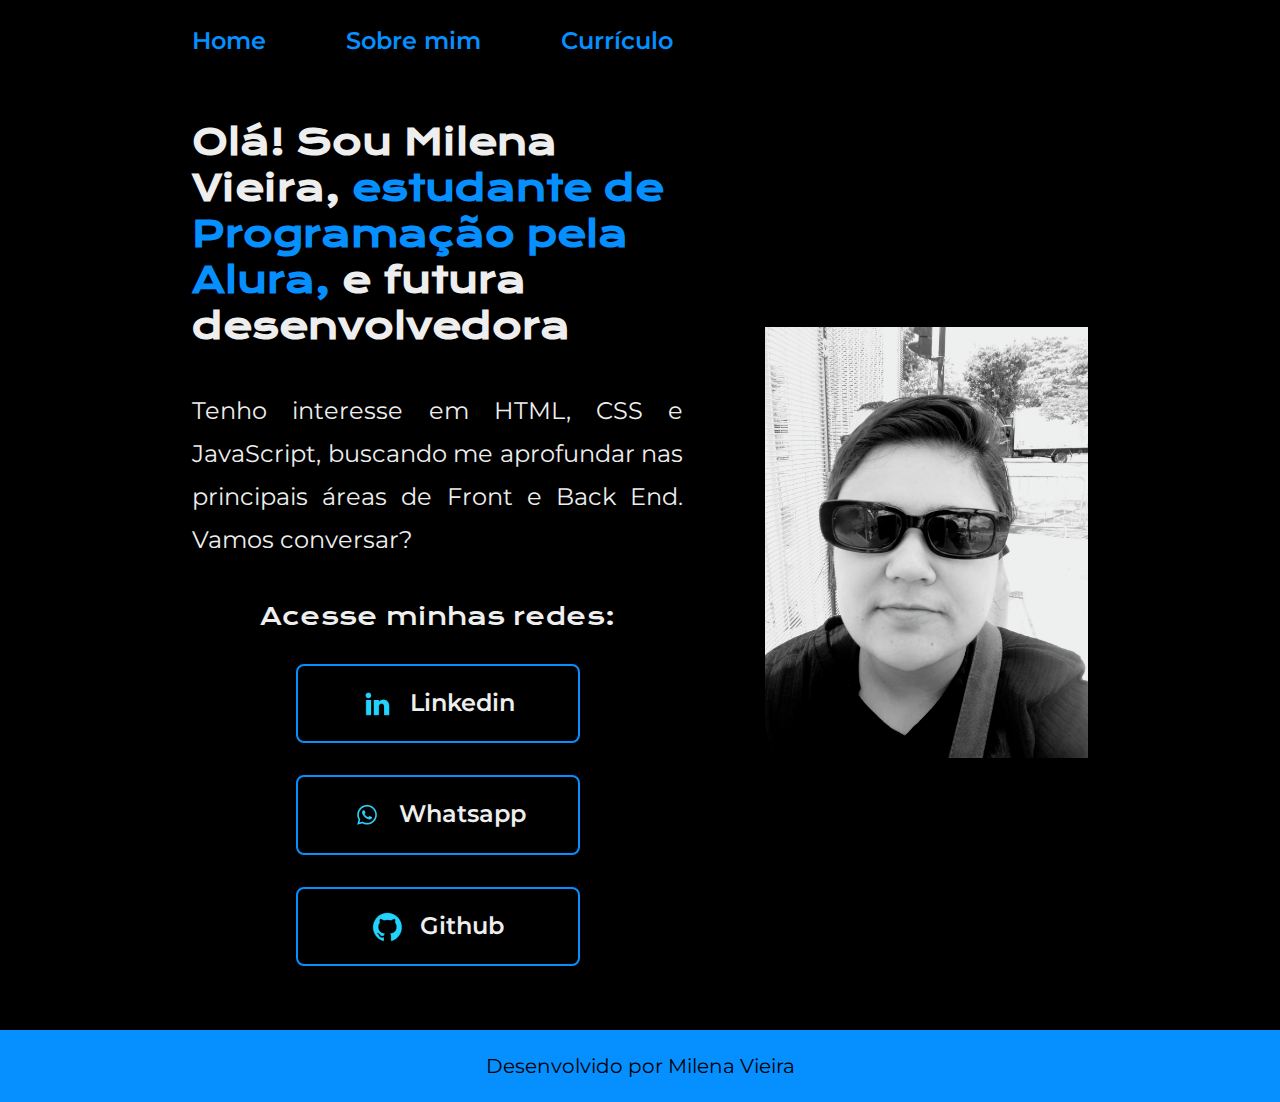
<file: index.html>
<!DOCTYPE html>
<html lang="en">
<head>
    <meta charset="UTF-8">
    <meta http-equiv="X-UA-Compatible" content="IE=edge">
    <meta name="viewport" content="width=device-width, initial-scale=1.0">
    <title>Portfolio</title>
    <link rel="stylesheet" href="./styles/style.css">
</head>
<body>
    <header class="cabecalho">
        <nav class="cabecalho__menu">
            <a class="cabecalho__menu__link" href="index.html">Home</a>
            <a class="cabecalho__menu__link" href="about.html">Sobre mim</a>
            <a class="cabecalho__menu__link" href="curriculo.html">Currículo</a>
        </nav>
    </header>
    <main class="apresentacao">
        <section class="apresentacao__conteudo">
            <h1 class="apresentacao__conteudo__titulo">Olá! Sou Milena Vieira, <strong class="titulo-destaque">estudante de Programação pela Alura,</strong> e futura desenvolvedora</h1>
            <p class="apresentacao__conteudo__texto">Tenho interesse em HTML, CSS e JavaScript, buscando me aprofundar nas principais áreas de Front e Back End. Vamos conversar?</p>
            <div class="apresentacao__links">
                <h2 class="apresentacao__links__subtitulo">Acesse minhas redes:</h2>
                <a class="apresentacao__links__navegacao" href="https://www.linkedin.com/in/milena-vieira-programacao/
                ">
                    <img src="./assets/linkedin.png">
                    Linkedin
                </a>
                <a class="apresentacao__links__navegacao" href="https://contate.me/milena-vieira">
                   
                    <img src="./assets/logo wpp.png">
                    Whatsapp
                </a>
                <a class="apresentacao__links__navegacao" href="https://github.com/migomesvieira">
                   
                    <img src="./assets/github.png">
                    Github
                </a>
            </div>
        </section>
            <img class="apresentacao__imagem" src="./assets/perfil-wpp.png" alt="Foto da Milena Vieira de óculos">
    </main>
    <footer class="rodape">
        <p>Desenvolvido por Milena Vieira</p>
    </footer>
</body>
</html>
</file>
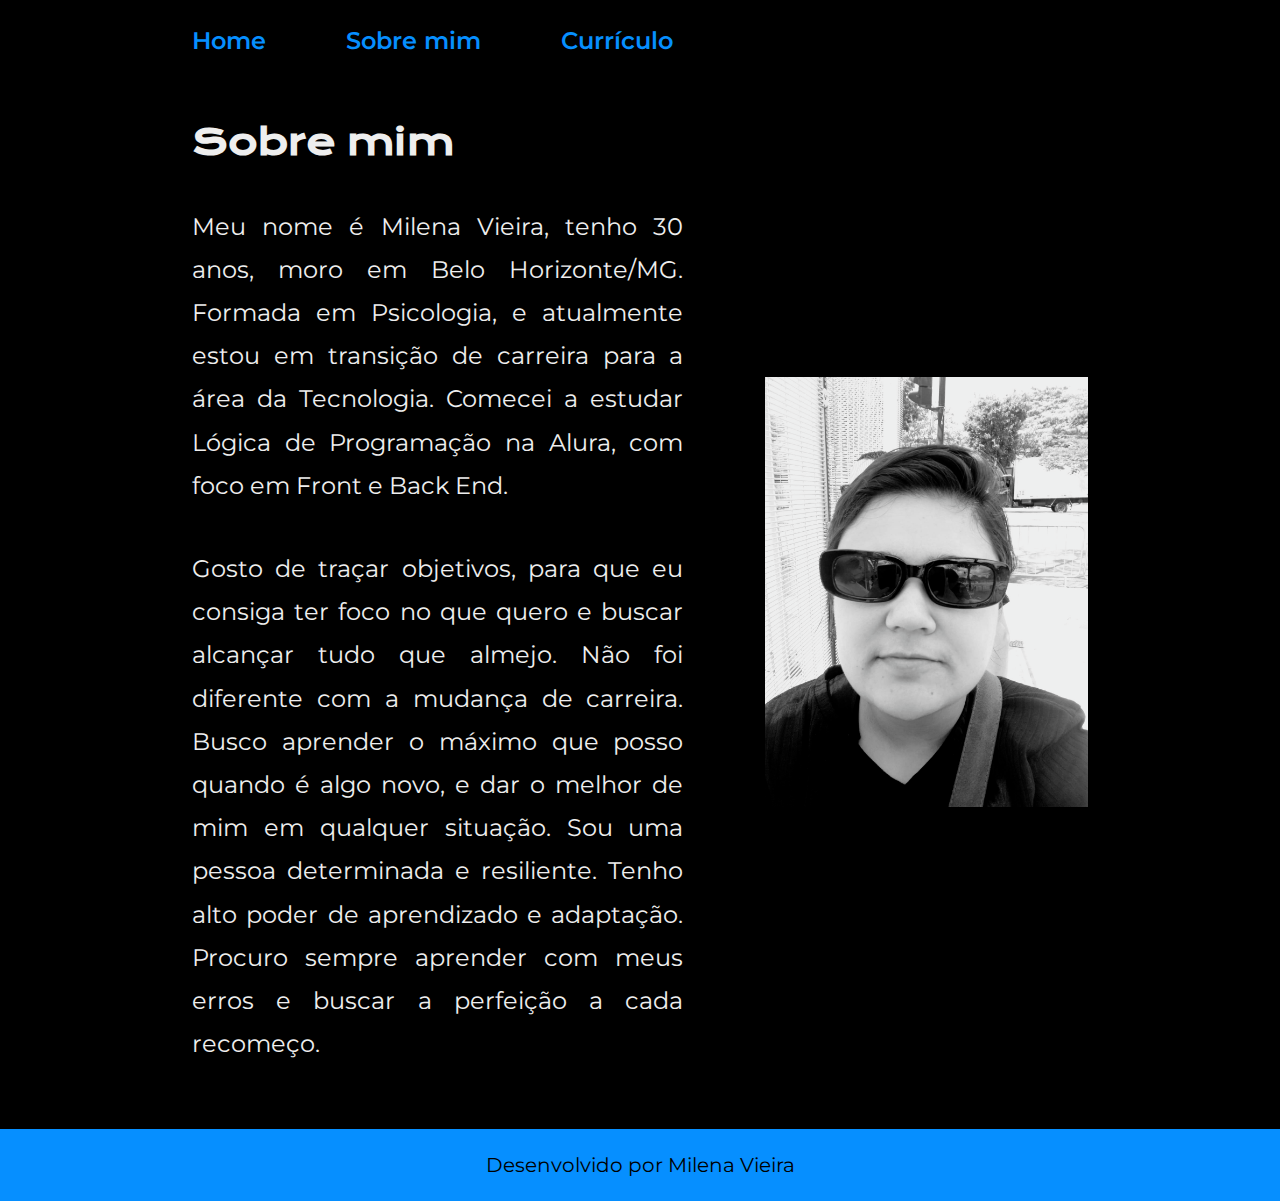
<file: about.html>
<!DOCTYPE html>
<html lang="pt-br">
<head>
    <meta charset="UTF-8">
    <meta name="viewport" content="width=device-width, initial-scale=1.0">
    <title>Sobre mim</title>
    <link rel="stylesheet" href="./styles/style.css">
</head>
<body>
    <header class="cabecalho">
        <nav class="cabecalho__menu">
            <a class="cabecalho__menu__link" href="index.html">Home</a>
            <a class="cabecalho__menu__link" href="about.html">Sobre mim</a>
            <a class="cabecalho__menu__link" href="curriculo.html">Currículo</a>
        </nav>
    </header>

    <main class="apresentacao">
        <section class="apresentacao__conteudo">
            <h1 class="apresentacao__conteudo__titulo">Sobre mim</h1>
            <p class="apresentacao__conteudo__texto">Meu nome é Milena Vieira, tenho 30 anos, moro em Belo Horizonte/MG. Formada em Psicologia, e atualmente estou em transição de carreira para a área da Tecnologia. Comecei a estudar Lógica de Programação na Alura, com foco em Front e Back End.</p>
            <p class="apresentacao__conteudo__texto">Gosto de traçar objetivos, para que eu consiga ter foco no que quero e buscar alcançar tudo que almejo. Não foi diferente com a mudança de carreira. Busco aprender o máximo que posso quando é algo novo, e dar o melhor de mim em qualquer situação. Sou uma pessoa determinada e resiliente. Tenho alto poder de aprendizado e adaptação. Procuro sempre aprender com meus erros e buscar a perfeição a cada recomeço.</p>
        </section>
        <img class="apresentacao__imagem" src="./assets/perfil-wpp.png" alt="Foto da Milena Vieira de óculos">
    </main>

    <footer class="rodape">
        <p>Desenvolvido por Milena Vieira</p>
    </footer>
</body>
</html>
</file>
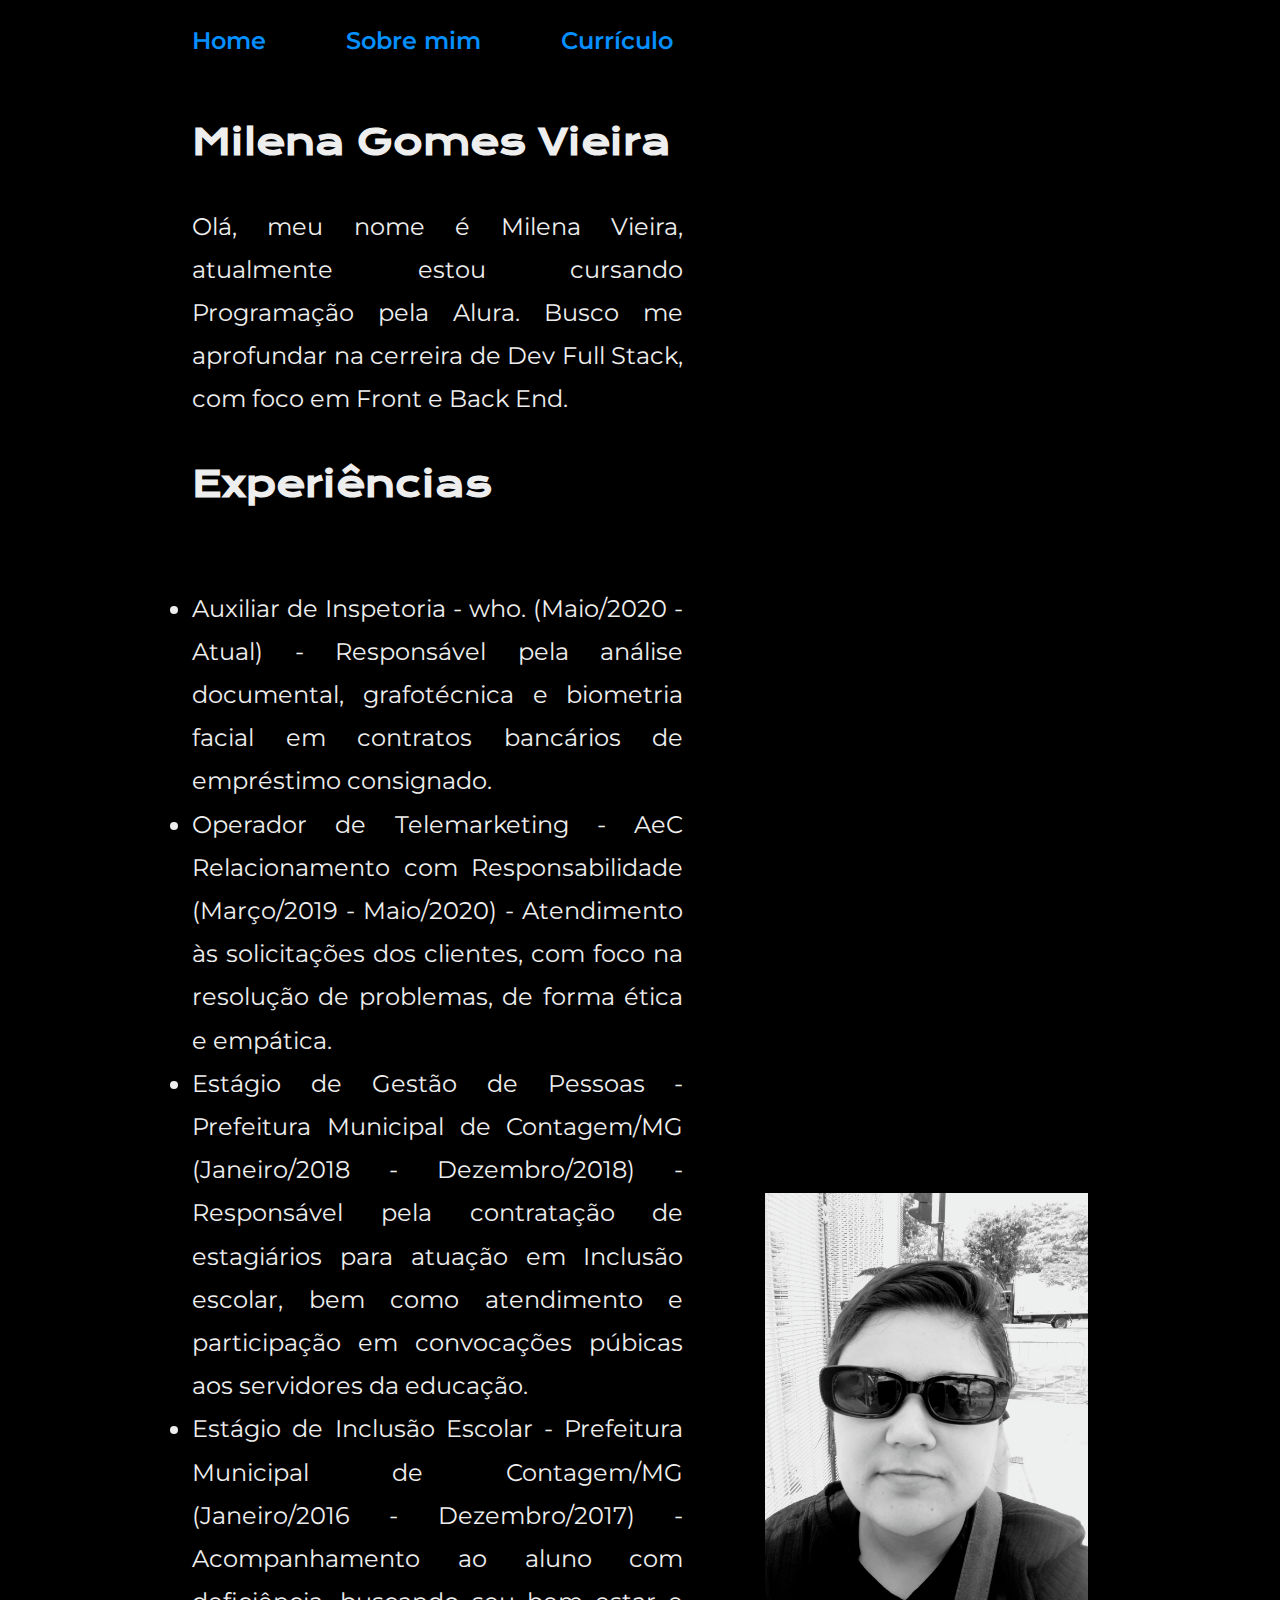
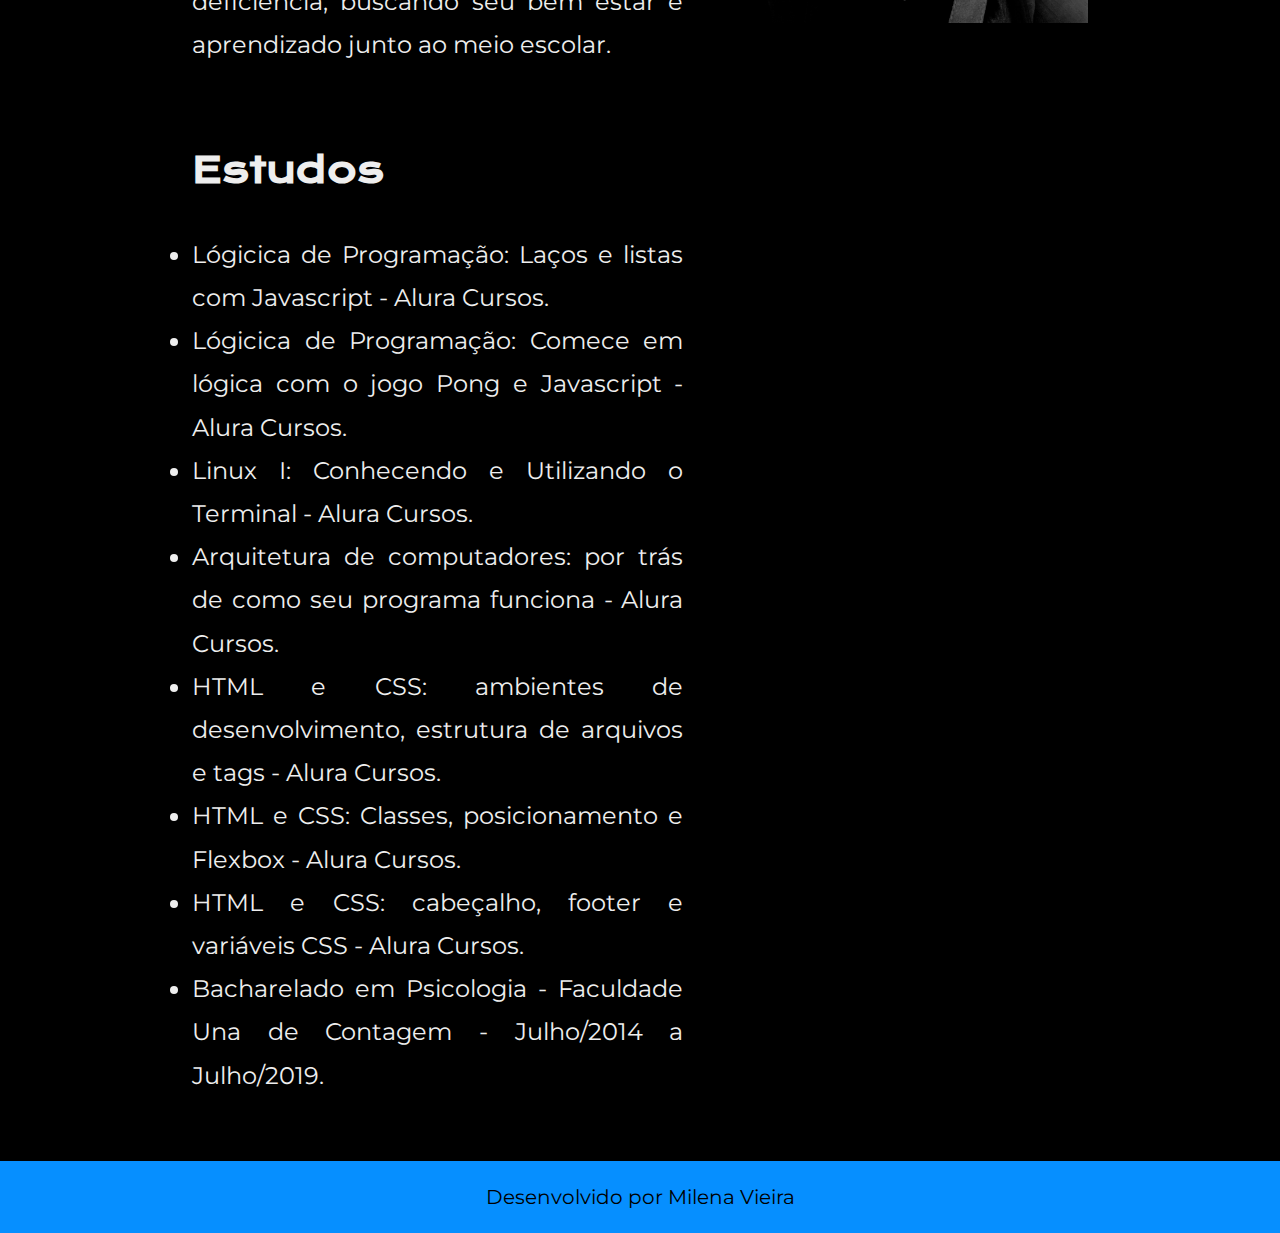
<file: curriculo.html>
<!DOCTYPE html>
<html lang="pt-br">
<head>
    <meta charset="UTF-8">
    <meta name="viewport" content="width=device-width, initial-scale=1.0">
    <title>Curriculo</title>
    <link rel="stylesheet" href="./styles/style.css">
</head>
<body>
    <header class="cabecalho">
        <nav class="cabecalho__menu">
            <a class="cabecalho__menu__link" href="index.html">Home</a>
            <a class="cabecalho__menu__link" href="about.html">Sobre mim</a>
            <a class="cabecalho__menu__link" href="curriculo.html">Currículo</a>
        </nav>
    </header>

    <main class="apresentacao">
        <section class="apresentacao__conteudo">
            <h1 class="apresentacao__conteudo__titulo">Milena Gomes Vieira</h1>
            <p class="apresentacao__conteudo__texto">
                Olá, meu nome é Milena Vieira, atualmente estou cursando Programação pela Alura. Busco me aprofundar na cerreira de Dev Full Stack, com foco em Front e Back End. 
            </p>
            <h2 class="apresentacao__conteudo__titulo">Experiências</h2>
            <p class="apresentacao__conteudo__texto">
            <ul class="apresentacao__conteudo__texto">
                <li>Auxiliar de Inspetoria - who. (Maio/2020 - Atual) - Responsável pela análise documental, grafotécnica e biometria facial em contratos bancários de empréstimo consignado.</li>
                <li>Operador de Telemarketing - AeC Relacionamento com Responsabilidade (Março/2019 - Maio/2020) - Atendimento às solicitações dos clientes, com foco na resolução de problemas, de forma ética e empática.</li>
                <li>Estágio de Gestão de Pessoas - Prefeitura Municipal de Contagem/MG (Janeiro/2018 - Dezembro/2018) - Responsável pela contratação de estagiários para atuação em Inclusão escolar, bem como atendimento e participação em convocações púbicas aos servidores da educação.</li>
                <li>Estágio de Inclusão Escolar - Prefeitura Municipal de Contagem/MG (Janeiro/2016 - Dezembro/2017) - Acompanhamento ao aluno com deficiência, buscando seu bem estar e aprendizado junto ao meio escolar.</li>
            </ul>
            </p>
            <h2 class="apresentacao__conteudo__titulo">Estudos</h2>
            <div class="apresentacao__conteudo__texto">
            <ul class="apresentacao__conteudo__texto">
                <li>Lógicica de Programação: Laços e listas com Javascript - Alura Cursos.</li>
                <li>Lógicica de Programação: Comece em lógica com o jogo Pong e Javascript - Alura Cursos.</li>
                <li>Linux I: Conhecendo e Utilizando o Terminal - Alura Cursos.</li>
                <li>Arquitetura de computadores: por trás de como seu programa funciona - Alura Cursos.</li>
                <li>HTML e CSS: ambientes de desenvolvimento, estrutura de arquivos e tags - Alura Cursos.</li>
                <li>HTML e CSS: Classes, posicionamento e Flexbox - Alura Cursos.</li>
                <li>HTML e CSS: cabeçalho, footer e variáveis CSS - Alura Cursos.</li>
                <li>Bacharelado em Psicologia - Faculdade Una de Contagem - Julho/2014 a Julho/2019.</li>
            </ul>
            </div>    
        </section>
        <img class="apresentacao__imagem" src="./assets/perfil-wpp.png" alt="Foto da Milena Vieira de óculos">
    </main> 

    <footer class="rodape">
        <p>Desenvolvido por Milena Vieira</p>
    </footer>
</body>
</html>
</file>
<file: styles/style.css>
@import url('https://fonts.googleapis.com/css2?family=Krona+One&family=Montserrat:wght@400;600&display=swap');

:root {
    --cor-primaria: #000000; 
    --cor-secundaria: #EEEEEE; 
    --cor-terciaria: #068FFF;
    --cor--hover: #4E4FEB;

    --fonte-primaria: 'Krona One', sans-serif;
    --fonte-secundaria: 'Montserrat', sans-serif;
}

* {
    margin: 0;
    padding: 0;
}

body {
    box-sizing: border-box;
    background-color: var(--cor-primaria);
    color: var(--cor-secundaria);
}

.cabecalho {
    padding: 2% 0% 0% 15%;
}

.cabecalho__menu {
    display: flex;
    gap: 80px;
}

.cabecalho__menu__link {
    font-family: var(--fonte-secundaria);
    font-size: 1.5rem;
    font-weight: 600;
    color: var(--cor-terciaria);
    text-decoration: none;
}

.apresentacao {
    padding: 5% 15%;
    display: flex;
    align-items: center;
    justify-content: space-between;
    gap: 82px;
}

.apresentacao__conteudo{
    width: 60%;
    display: flex;
    flex-direction: column;
    gap: 40px;
}

.apresentacao__conteudo__titulo{
    font-size: 2.25rem;
    font-family: var(--fonte-primaria);
}

.titulo-destaque {
    color: var(--cor-terciaria);
}

.apresentacao__conteudo__texto {
    font-size: 1.5rem;
    font-family: var(--fonte-secundaria);
    text-align: justify;
    line-height: 1.8em;
}

.apresentacao__links{
    display: flex;
    flex-direction: column;
    justify-content: space-between;
    align-items: center;
    gap: 32px;
}

.apresentacao__links__subtitulo {
    font-family: var(--fonte-primaria);
    font-weight: 400;
    font-size: 1.5rem;
}

.apresentacao__links__navegacao{
    display: flex;
    justify-content: center;
    gap: 16px;
    border: 2px solid var(--cor-terciaria);
    width: 57%;
    text-align: center;
    border-radius: 8px;
    font-size: 1.5rem;
    font-weight: 600;
    padding: 21.5px 0;
    text-decoration: none;
    color: var(--cor-secundaria);
    font-family: var(--fonte-secundaria);
}

.apresentacao__links__navegacao:hover{
    background-color: var(--cor--hover);
}

.apresentacao__imagem {
    width: 36%;
}

.rodape{
    padding: 24px;
    color: var(--cor-primaria);
    background-color: var(--cor-terciaria);
    text-align: center;
    font-family: var(--fonte-secundaria);
    font-size: 1.25rem;
    font-weight: 400;
}

@media (max-width: 598px) {
    .cabecalho {
        padding: 10%;
    }

    .cabecalho__menu {
        justify-content: center;
    }
    
    .apresentacao {
        flex-direction: column-reverse;
        padding: 5%;
    };

    .apresentacao__conteudo {
        width: auto;
    }
}
</file>
